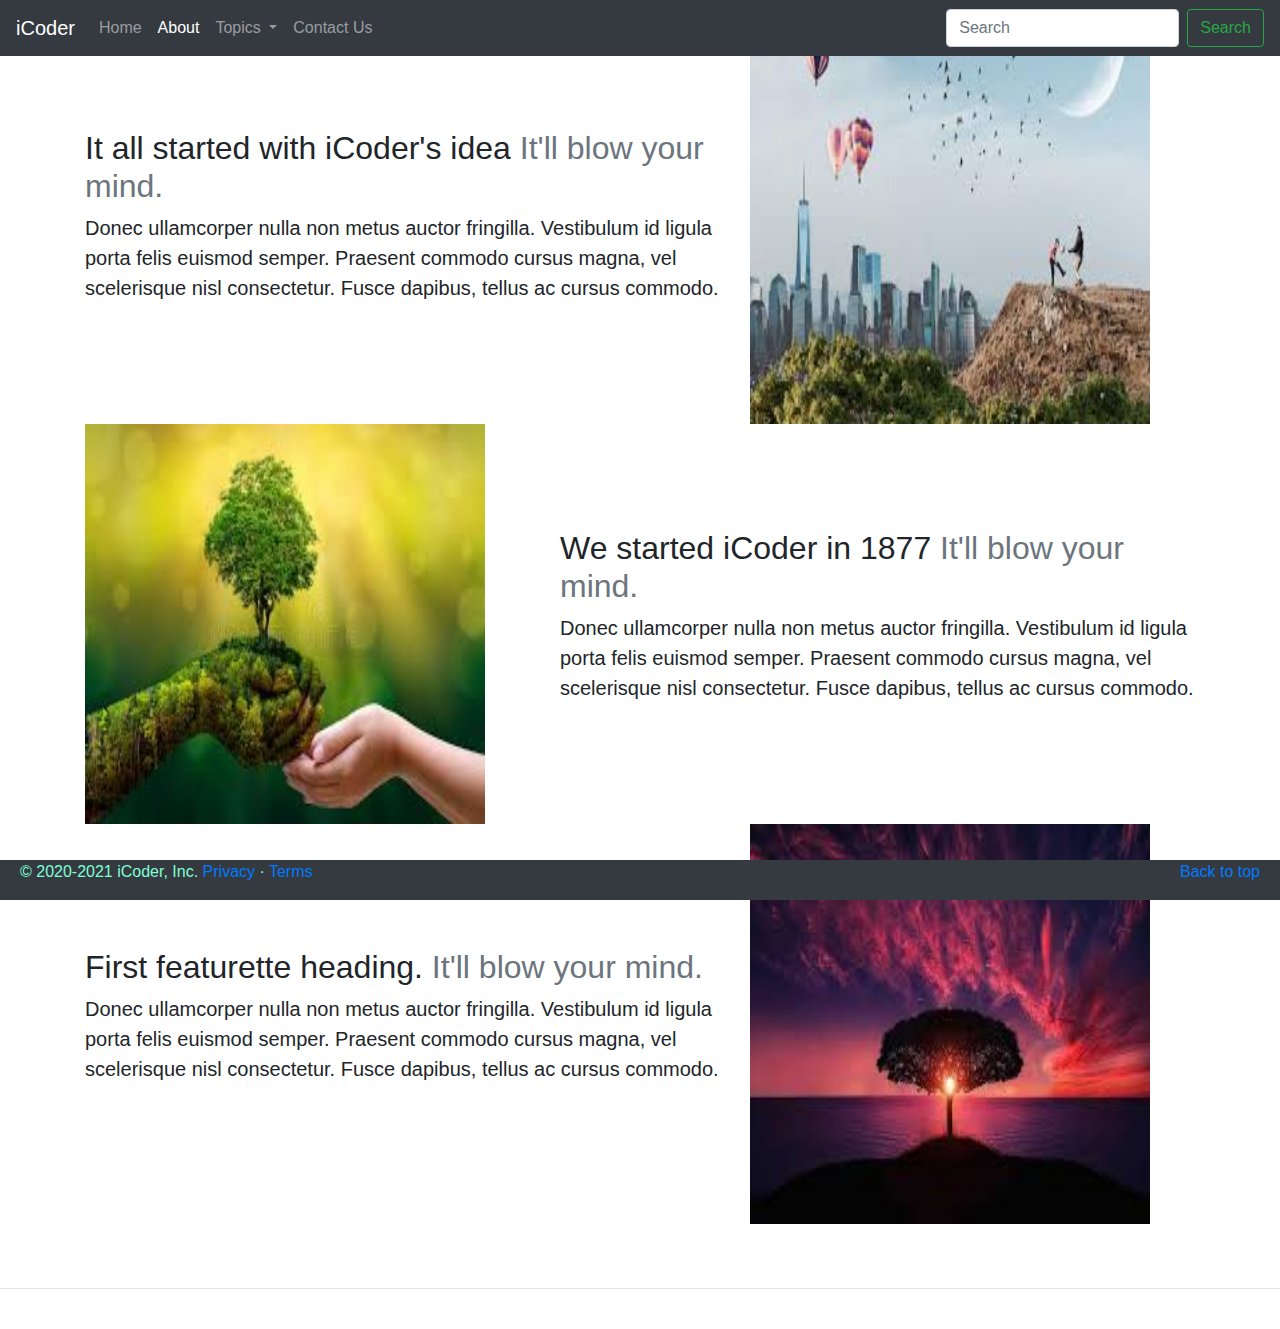
<file: about.html>
﻿<!doctype html>
<html lang="en">
<head>
    <!-- Required meta tags -->
    <meta charset="utf-8">
    <meta name="viewport" content="width=device-width, initial-scale=1, shrink-to-fit=no">

    <!-- Bootstrap CSS -->
    <link rel="stylesheet" href="https://maxcdn.bootstrapcdn.com/bootstrap/4.0.0/css/bootstrap.min.css" integrity="sha384-Gn5384xqQ1aoWXA+058RXPxPg6fy4IWvTNh0E263XmFcJlSAwiGgFAW/dAiS6JXm" crossorigin="anonymous">

    <title>Hello, world!</title>
</head>
<body>
    <!--nav bar-->
    <nav class="navbar navbar-expand-lg navbar fixed-top navbar-dark bg-dark">
        <a class="navbar-brand" href="#">iCoder</a>
        <button class="navbar-toggler" type="button" data-toggle="collapse" data-target="#navbarSupportedContent" aria-controls="navbarSupportedContent" aria-expanded="false" aria-label="Toggle navigation">
            <span class="navbar-toggler-icon"></span>
        </button>

        <div class="collapse navbar-collapse" id="navbarSupportedContent">
            <ul class="navbar-nav mr-auto">
                <li class="nav-item">
                    <a class="nav-link" href="index.html">Home <span class="sr-only">(current)</span></a>
                </li>
                <li class="nav-item  active">
                    <a class="nav-link" href="about.html">About</a>
                </li>
                <li class="nav-item dropdown">
                    <a class="nav-link dropdown-toggle" href="#" id="navbarDropdown" role="button" data-toggle="dropdown" aria-haspopup="true" aria-expanded="false">
                        Topics
                    </a>
                    <div class="dropdown-menu" aria-labelledby="navbarDropdown">
                        <a class="dropdown-item" href="#">Technology</a>
                        <a class="dropdown-item" href="#">Web Development</a>
                        <div class="dropdown-divider"></div> <!--for dividing with a line-->
                        <a class="dropdown-item" href="#">Support</a>
                        <a class="dropdown-item" href="#">Write For Us</a>
                    </div>
                </li>
                <li class="nav-item">
                    <a class="nav-link" href="contact.html">Contact Us</a>
                </li>
            </ul>
            <form class="form-inline my-2 my-lg-0">
                <input class="form-control mr-sm-2" type="search" placeholder="Search" aria-label="Search">
                <button class="btn btn-outline-success my-2 my-sm-0" type="submit">Search</button>
            </form>
        </div>
    </nav>





    <div class="container my-4">
        <div class="row featurette d-flex justify-content-center align-items-center">
            <div class="col-md-7">
                <h2 class="featurette-heading">It all started with iCoder's idea <span class="text-muted" wfd-id="12">It'll blow your mind.</span></h2>
                <p class="lead">Donec ullamcorper nulla non metus auctor fringilla. Vestibulum id ligula porta felis euismod semper. Praesent commodo cursus magna, vel scelerisque nisl consectetur. Fusce dapibus, tellus ac cursus commodo.</p>
            </div>
            <div class="col-md-5" wfd-id="10">
                <img class="featurette-image img-fluid mx-auto" src="img/tag1.jpg" alt="500x500" style="width: 400px; height: 400px;" data-holder-rendered="true">
            </div>
        </div>
        <div class="row featurette d-flex justify-content-center align-items-center">
            <div class="col-md-7 order-md-2">
                <h2 class="featurette-heading">We started iCoder in 1877 <span class="text-muted" wfd-id="12">It'll blow your mind.</span></h2>
                <p class="lead">Donec ullamcorper nulla non metus auctor fringilla. Vestibulum id ligula porta felis euismod semper. Praesent commodo cursus magna, vel scelerisque nisl consectetur. Fusce dapibus, tellus ac cursus commodo.</p>
            </div>
            <div class="col-md-5 order-md-1">
                <img class="featurette-image img-fluid mx-auto" src="img/tag2.jpg" alt="500x500" style="width: 400px; height: 400px;" data-holder-rendered="true">
            </div>
        </div>
        <div class="row featurette d-flex justify-content-center align-items-center">
            <div class="col-md-7">
                <h2 class="featurette-heading">First featurette heading. <span class="text-muted" wfd-id="12">It'll blow your mind.</span></h2>
                <p class="lead">Donec ullamcorper nulla non metus auctor fringilla. Vestibulum id ligula porta felis euismod semper. Praesent commodo cursus magna, vel scelerisque nisl consectetur. Fusce dapibus, tellus ac cursus commodo.</p>
            </div>
            <div class="col-md-5" wfd-id="10">
                <img class="featurette-image img-fluid mx-auto" src="img/tag3.jpg" alt="500x500" style="width: 400px; height: 400px;" data-holder-rendered="true">
            </div>
        </div>
    </div>

    <br />

    <hr />
    <br />
    <footer class=" fixed-bottom bg-dark ">

        <p class="float-right" style="margin-right:20px;"><a href="#">Back to top</a></p>
        <p style="color: aquamarine; margin-left:20px;">© 2020-2021 iCoder, Inc.  <a href="#">Privacy</a> · <a href="#">Terms</a></p>
    </footer>




    <!-- Optional JavaScript -->
    <!-- jQuery first, then Popper.js, then Bootstrap JS -->
    <script src="https://code.jquery.com/jquery-3.2.1.slim.min.js" integrity="sha384-KJ3o2DKtIkvYIK3UENzmM7KCkRr/rE9/Qpg6aAZGJwFDMVNA/GpGFF93hXpG5KkN" crossorigin="anonymous"></script>
    <script src="https://cdnjs.cloudflare.com/ajax/libs/popper.js/1.12.9/umd/popper.min.js" integrity="sha384-ApNbgh9B+Y1QKtv3Rn7W3mgPxhU9K/ScQsAP7hUibX39j7fakFPskvXusvfa0b4Q" crossorigin="anonymous"></script>
    <script src="https://maxcdn.bootstrapcdn.com/bootstrap/4.0.0/js/bootstrap.min.js" integrity="sha384-JZR6Spejh4U02d8jOt6vLEHfe/JQGiRRSQQxSfFWpi1MquVdAyjUar5+76PVCmYl" crossorigin="anonymous"></script>
</body>
</html>
</file>
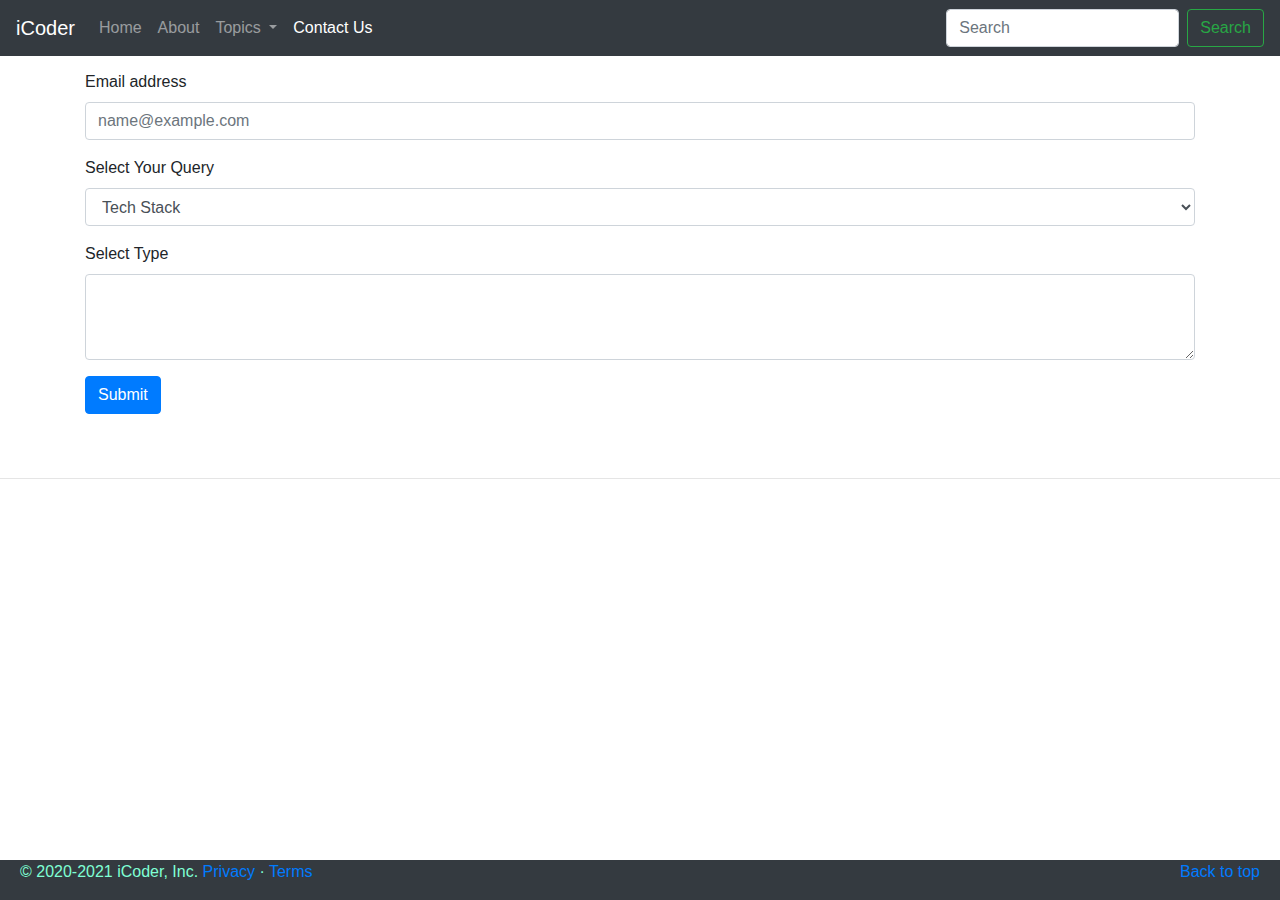
<file: contact.html>
﻿<!doctype html>
<html lang="en">
<head>
    <!-- Required meta tags -->
    <meta charset="utf-8">
    <meta name="viewport" content="width=device-width, initial-scale=1, shrink-to-fit=no">

    <!-- Bootstrap CSS -->
    <link rel="stylesheet" href="https://maxcdn.bootstrapcdn.com/bootstrap/4.0.0/css/bootstrap.min.css" integrity="sha384-Gn5384xqQ1aoWXA+058RXPxPg6fy4IWvTNh0E263XmFcJlSAwiGgFAW/dAiS6JXm" crossorigin="anonymous">

    <title>Hello, world!</title>
</head>
<body>
    <!--nav bar-->
    <nav class="navbar navbar-expand-lg navbar fixed-top navbar-dark bg-dark">
        <a class="navbar-brand" href="#">iCoder</a>
        <button class="navbar-toggler" type="button" data-toggle="collapse" data-target="#navbarSupportedContent" aria-controls="navbarSupportedContent" aria-expanded="false" aria-label="Toggle navigation">
            <span class="navbar-toggler-icon"></span>
        </button>

        <div class="collapse navbar-collapse" id="navbarSupportedContent">
            <ul class="navbar-nav mr-auto">
                <li class="nav-item">
                    <a class="nav-link" href="index.html">Home <span class="sr-only">(current)</span></a>
                </li>
                <li class="nav-item">
                    <a class="nav-link" href="about.html">About</a>
                </li>
                <li class="nav-item dropdown">
                    <a class="nav-link dropdown-toggle" href="#" id="navbarDropdown" role="button" data-toggle="dropdown" aria-haspopup="true" aria-expanded="false">
                        Topics
                    </a>
                    <div class="dropdown-menu" aria-labelledby="navbarDropdown">
                        <a class="dropdown-item" href="#">Technology</a>
                        <a class="dropdown-item" href="#">Web Development</a>
                        <div class="dropdown-divider"></div> <!--for dividing with a line-->
                        <a class="dropdown-item" href="#">Support</a>
                        <a class="dropdown-item" href="#">Write For Us</a>
                    </div>
                </li>
                <li class="nav-item  active">
                    <a class="nav-link" href="contact.html">Contact Us</a>
                </li>
            </ul>
            <form class="form-inline my-2 my-lg-0">
                <input class="form-control mr-sm-2" type="search" placeholder="Search" aria-label="Search">
                <button class="btn btn-outline-success my-2 my-sm-0" type="submit">Search</button>
            </form>
        </div>
    </nav>





    <div class="container my-4">
        <h2>Contact Us</h2>
        <form>
            <div class="form-group">
                <label for="exampleFormControlInput1">Email address</label>
                <input type="email" class="form-control" id="exampleFormControlInput1" required placeholder="name@example.com">
            </div>
            <div class="form-group">
                <label for="exampleFormControlSelect1">Select Your Query</label>
                <select class="form-control" id="exampleFormControlSelect1">
                    <option>Tech Stack</option>
                    <option>Web</option>
                    <option>Technology</option>
                    <option>Others</option>
                </select>
            </div>

            <div class="form-group">
                <label for="exampleFormControlTextarea1">Select Type</label>
                <textarea class="form-control" id="exampleFormControlTextarea1" rows="3"></textarea>
            </div>
            <button class="btn btn-primary" type="submit">Submit</button>
        </form>
    </div>

    <br />

    <hr />
    <br />
    <footer class=" fixed-bottom bg-dark ">

        <p class="float-right" style="margin-right:20px;"><a href="#">Back to top</a></p>
        <p style="color: aquamarine; margin-left:20px;">© 2020-2021 iCoder, Inc.  <a href="#">Privacy</a> · <a href="#">Terms</a></p>
    </footer>





    <!-- Optional JavaScript -->
    <!-- jQuery first, then Popper.js, then Bootstrap JS -->
    <script src="https://code.jquery.com/jquery-3.2.1.slim.min.js" integrity="sha384-KJ3o2DKtIkvYIK3UENzmM7KCkRr/rE9/Qpg6aAZGJwFDMVNA/GpGFF93hXpG5KkN" crossorigin="anonymous"></script>
    <script src="https://cdnjs.cloudflare.com/ajax/libs/popper.js/1.12.9/umd/popper.min.js" integrity="sha384-ApNbgh9B+Y1QKtv3Rn7W3mgPxhU9K/ScQsAP7hUibX39j7fakFPskvXusvfa0b4Q" crossorigin="anonymous"></script>
    <script src="https://maxcdn.bootstrapcdn.com/bootstrap/4.0.0/js/bootstrap.min.js" integrity="sha384-JZR6Spejh4U02d8jOt6vLEHfe/JQGiRRSQQxSfFWpi1MquVdAyjUar5+76PVCmYl" crossorigin="anonymous"></script>
</body>
</html>
</file>
